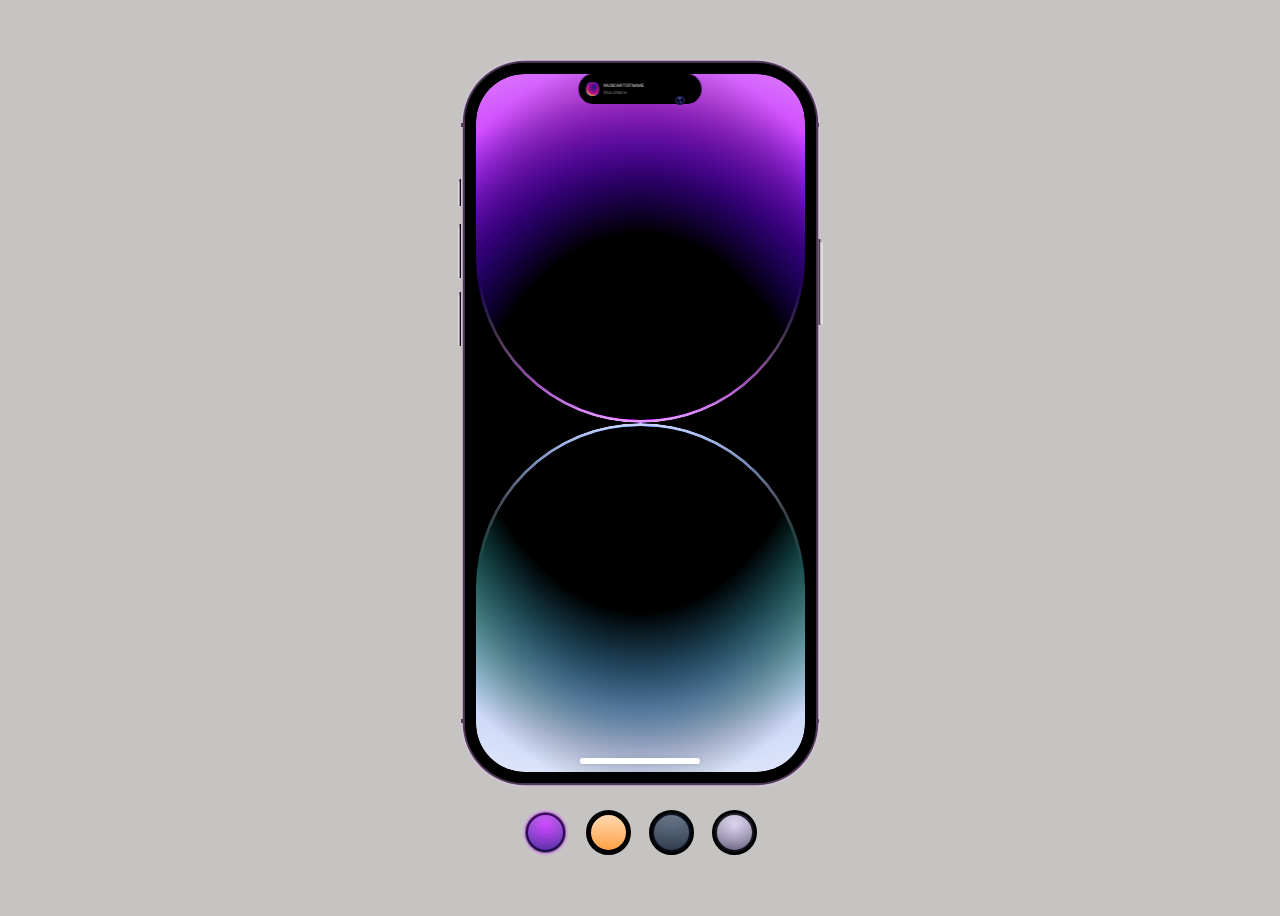
<file: iphone/index.html>
<!DOCTYPE html>
<html lang="pt-BR">
<head>
    <meta charset="UTF-8">
    <meta name="viewport" content="width=device-width, initial-scale=1.0">
    <link rel="stylesheet" href="style.css">
    <title>iPhone 14 Dynamic Island</title>
</head>
<body>
    <input type="radio" name="theme" id="deep-purple" aria-label="Tema Deep Purple" checked="checked">
    <input type="radio" name="theme" id="gold" aria-label="Tema Gold">
    <input type="radio" name="theme" id="space-black" aria-label="Tema Space Black">
    <input type="radio" name="theme" id="silver" aria-label="Tema Silver">

    <div class="phone">
        <div class="buttons">
            <div class="left">
                <div class="button"></div>
                <div class="button"></div>
                <div class="button"></div>
            </div>
            <div class="right">
                <div class="button"></div>
            </div>
        </div>
        <div class="camera"></div>
        <div class="screen-container">
            <div class="bg">
                <div class="deep-purple">
                    <div class="section">
                        <div class="glow"></div>
                    </div>
                    <div class="section">
                        <div class="glow"></div>
                    </div>
                </div>
                <div class="gold">
                    <div class="section">
                        <div class="glow"></div>
                    </div>
                    <div class="section">
                        <div class="glow"></div>
                    </div>
                </div>
                <div class="space-black">
                    <div class="section">
                        <div class="glow"></div>
                    </div>
                    <div class="section">
                        <div class="glow"></div>
                    </div>
                </div>
                <div class="silver">
                    <div class="section">
                        <div class="glow"></div>
                    </div>
                    <div class="section">
                        <div class="glow"></div>
                    </div>
                </div>
            </div>
        </div>

        <div class="notch-container" tabindex="0">
            <div class="notch">
                <div class="content">
                    <div class="left">
                        <div class="title"></div>
                        <div class="text"></div>
                    </div>
                    <div class="right">
                        <div class="bar">
                            <div class="duration"></div>
                        </div>
                    </div>
                </div>
            </div>
            <div class="notch-blur"></div>
        </div>
    </div>
    
    <div class="pallette">
        <label for="deep-purple" class="swatch"></label>
        <label for="gold" class="swatch"></label>
        <label for="space-black" class="swatch"></label>
        <label for="silver" class="swatch"></label>
    </div>
    
</body>
</html>
</file>
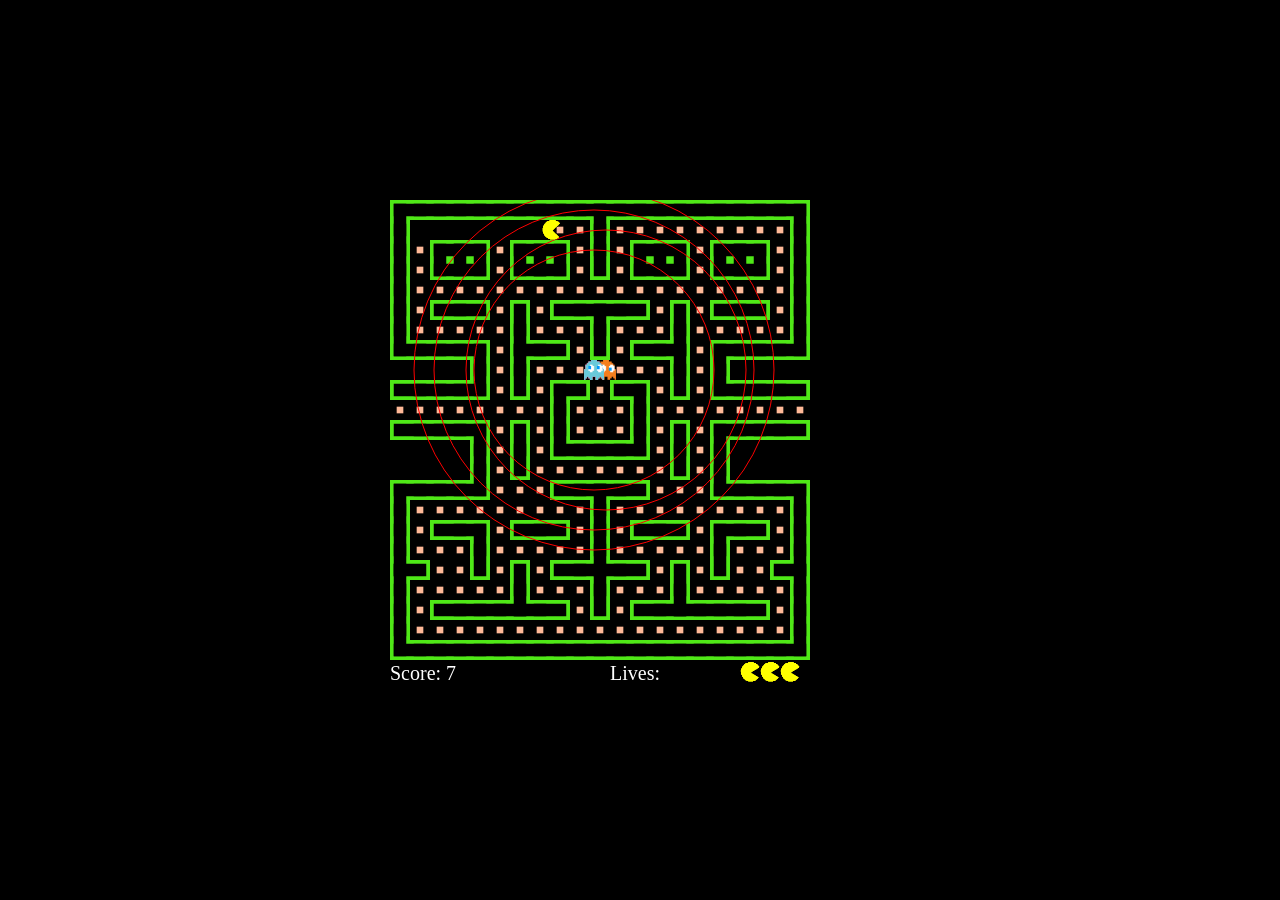
<file: Jogo Pec-Men/index.html>
<!DOCTYPE html>
<html lang="en">

<head>
    <meta charset="UTF-8">
    <meta http-equiv="X-UA-Compatible" content="IE=edge">
    <meta name="viewport" content="width=device-width, initial-scale=1.0">
    <title>Pacman</title>
</head>

<body style="margin: 0; min-height: 100vh; display: flex; align-items: center; justify-content: center; background-color: black;">
    <canvas id="canvas" width="500" height="500"></canvas>
    <div style="display:none;">
        <img id="animation" src="animations.gif" width="140" height="20">
        <img id="ghosts" src="ghost.png" width="140" height="20">
    </div>
    <script src="ghost.js"></script>
    <script src="pacman.js"></script>
    <script src="game.js"></script>
</body>

</html>
</file>
<file: iphone/style.css>
@charset "UTF-8";
@import url('https://fonts.googleapis.com/css2?family=Inter&display=swap');

:root{
    --size: max(5px, 1vmin);
    --height: 80em;
    --pad: 1.25em;
    --border-radius: 6.666em;
    --gutter: calc(var(--pad) * 2);
    --button-width: 0.333em;
    --notch-height: 3.33em;
    --notch-width: 33.3%;
    --notch-radius: calc(var(--border-radius) - (var(--pad) * 2));
    --notch-duration: 0.333s;
    --ease: cubic-bezier(.666, 0, .4, 1);
    --ease-spring: cubic-bezier(.666, 0, .4, 1.2);
    --ease-out: cubic-bezier(.15, 0, .333, 1);
    --border-width: 0.4em;
    --deep-purple: 284;
    --gold: 30;
    --space-black: 215;
    --silver: 254;
    --c-h: var(--deep-purple);
    --c-s: 100%;
    --c-l: 50%;
}

@-webkit-keyframes appear{
    to{
        transform: scale3d(1, 1, 1);
        opacity: 1;
    }
}

@keyframes appear{
    to{
        transform: scale3d(1, 1, 1);
        opacity: 1;
    }
}

body{
    background: #a19b9b99;
    display: flex;
    flex-direction: column;
    gap: 3em;
    align-items: center;
    justify-content: center;
    min-height: 100vh;
    font-family: 'Inter';
    font-size: var(--size);
}

.phone{
    position: relative;
    z-index: 1;
    aspect-ratio: 37/76;
    background: black;
    height: var(--height);
    border-radius: var(--border-radius);
    box-shadow: 0 0 0.1em 0.25em hsl(var(--c-h), 20%, 25%), 0 0 0 var(--border-width) hsl(var(--c-h), 30%, 85%);
    box-sizing: border-box;
    opacity: 0;
    transform: scale3d(1.1, 1.1, 1);
    -webkit-animation: appear 1s var(--ease-out) forwards;
    animation: appear 1s var(--ease-out) forwards;
    -webkit-backface-visibility: hidden;
    backface-visibility: hidden;
}

.phone::before{
    content: "";
    position: absolute;
    top: var(--border-radius);
    right: calc(var(--border-width) * -1);
    bottom: var(--border-radius);
    left: calc(var(--border-width) * -1);
    border: 0.5em solid hsl(var(--c-h), 20%, 30%);
    border-left-width: 0;
    border-right-width: 0;
}

.buttons{
    position: absolute;
    inset: calc(var(--border-width) * -1);
    pointer-events: none;
}

.buttons .left, .buttons .right{
    position: absolute;
    width: var(--border-width);
    display: flex;
    flex-direction: column;
    align-items: stretch;
    gap: 1.5em;
}

.buttons .left{
    right: 100%;
    top: calc(var(--border-radius) * 2);
}

.buttons .left .button:nth-child(1){
    height: 3em;
    margin-bottom: 0.5em;
}

.buttons .right{
    left: 100%;
    transform: scale3d(-1, 1, 1);
    top: calc(var(--border-radius) * 3);
}

.buttons .right .button{
    height: 9.5em;
}

.buttons .button{
    background: hsl(var(--c-h), 20%, 95%);
    height: 6em;
    box-shadow: inset -0.15em 0 0.1em black, inset 0 0 0.1em hsl(var(--c-h), 30%, 90%), inset 0 0 0.2em 0.1em hsl(var(--c-h), 30%, 90%), inset 0 -0.2em 0.1em hsl(var(--c-h), 30%, 90%), inset -0.1em 0.333em 0.1em rgba(0, 0, 0, 0.5);
    border-top-left-radius: 0.2em;
    border-bottom-left-radius: 0.2em;
}

.screen-container{
    position: absolute;
    inset: 0;
    border-radius: var(--border-radius);
    border: var(--pad) solid black;
    display: flex;
    flex-direction: column;
    gap: calc(var(--pad) * 2);
}

.screen-container::before{
    content: "";
    position: absolute;
    z-index: 2;
    background: white;
    width: 36.6%;
    bottom: calc(var(--pad) * 0.75);
    left: 50%;
    transform: translateX(-50%);
    height: calc(var(--pad) * 0.5);
    border-radius: calc(var(--pad) * 0.25);
    filter: drop-shadow(0 0.1em 0.25em rgba(0, 0, 0, 0.1));
}

.bg{
    position: absolute;
    inset: 0;
    background: black;
    border-radius: calc(var(--border-radius) - var(--pad));
    overflow: hidden;
}

.bg>*{
    position: absolute;
    inset: 0;
    display: flex;
    flex-direction: column;
    opacity: 0;
    transition: opacity 1s var(--ease-out) 0.5s;
}

.bg .section{
    --g-h: var(--c-h);
    --g-s: var(--c-s);
    --g-l: var(--c-l);
    flex-grow: 1;
    position: relative;
    overflow: hidden;
    border-radius: calc(var(--border-radius) - var(--pad));
    border-bottom-left-radius: 20em;
    border-bottom-right-radius: 20em;
}

.bg .section:before{
    content: "";
    position: absolute;
    inset: 0;
    border-radius: inherit;
    background: radial-gradient(85% 125% at 50% 140%, black 66.6%, transparent), radial-gradient(120% 120% at 50% 145%, hsl(calc(var(--g-h) - 45), 100%, 50%) 50%, transparent), radial-gradient(150% 100% at 50% 80%, transparent 35%, hsl(calc(var(--g-h) + 50), 100%, 99%));
    background-color: hsl(var(--g-h), var(--g-s), var(--g-l));
    transform: scale3d(1.1, 1.25, 1);
    transform-origin: bottom;
    transition: transform 1s var(--ease-out) 0.5s;
}

.bg .section:after{
    content: "";
    position: absolute;
    inset: 0;
    border: var(--border-width) solid rgba(255, 255, 255, 0.8);
    border-radius: inherit;
    filter: blur(0.05em);
    -webkit-mask-image: radial-gradient(100% 100% at 50% 70%, black 30%, transparent 50%);
    mask-image: radial-gradient(100% 100% at 50% 70%, black 30%, transparent 50%);
}

.bg .section .glow{
    position: absolute;
    inset: 0;
    border-radius: inherit;
    mix-blend-mode: overlay;
    z-index: 1;
    background: radial-gradient(80% 150% at 50% 100%, hsl(var(--g-h), 100%, var(--g-l)), transparent 70%);
}

.bg .section:last-of-type{
    --g-h: calc(var(--c-h) - var(--g-hue-adjust, 0));
    --g-s: calc(var(--c-s) - 25%);
    --g-l: calc(var(--c-l) + 20%);
    transform: scale3d(1, -1, 1) translateZ(1px);
}

.bg .section:last-of-type:before{
    background: radial-gradient(85% 125% at 50% 140%, black 66.6%, transparent), radial-gradient(120% 120% at 50% 145%, hsl(calc(var(--g-h) - var(--g-hue-adjust-2, var(--g-hue-adjust, 0))), 100%, 50%) 50%, transparent), radial-gradient(150% 100% at 50% 95%, transparent 15%, hsl(calc(var(--g-h) + 5), 100%, var(--g-lightness, 100%)));
    background-color: hsl(var(--g-h), var(--g-s), var(--g-l));
}

.notch-container{
    position: absolute;
    z-index: 3;
    top: var(--pad);
    right: var(--pad);
    left: var(--pad);
    display: flex;
    justify-content: center;
    height: 100%;
    max-height: calc(var(--notch-radius) * 2);
    pointer-events: none;
    outline: none;
    transition: var(--notch-duration) var(--ease);
    transition-property: max-height, max-width, filter, transform;
    will-change: max-width, max-height, filter;
}

.notch-container:hover, .notch-container:focus-within{
    --shadow-opacity: 0.5;
    transition-timing-function: var(--ease-spring);
}

.notch-container:hover .content, .notch-container:focus-within .content{
    --content-padding: 2em;
}

.notch-container:hover .content .text, .notch-container:focus-within .content .text{
    opacity: 1;
}

.notch-container:hover .notch, .notch-container:focus-within .notch{
    max-width: 100%;
    max-height: 100%;
    pointer-events: all;
    transform: scale3d(1, 1, 1);
}

.notch-container:hover .notch-blur, .notch-container:focus-within .notch-blur{
    opacity: 1;
    max-height: calc(var(--notch-radius) * 2.75 + var(--pad));
}

.notch-container:focus-within{
    max-height: calc(var(--notch-radius) * 3);
    --bar-height: 1em;
    --bar-opacity: 1;
}

.notch-container:focus-within .left, .notch-container:focus-within .right{
    max-height: calc(100% - var(--bar-height, 0%) - var(--content-gap));
}

.notch-container:focus-within .notch-blur{
    max-height: calc(var(--notch-radius) * 5);
    opacity: 1;
}

.notch-blur{
    position: absolute;
    z-index: 2;
    top: calc(var(--pad) - 3px);
    right: calc(var(--pad) - 3px);
    left: calc(var(--pad) - 3px);
    height: 100%;
    max-height: calc(var(--notch-radius) * 1.5);
    -webkit-backdrop-filter: blur(0.2em);
    backdrop-filter: blur(0.2em);
    -webkit-mask-image: linear-gradient(to bottom, black calc(100% - var(--notch-radius)), transparent);
    mask-image: linear-gradient(to bottom, black calc(100% - var(--notch-radius)), transparent);
    opacity: 0;
    transition: var(--notch-duration) var(--ease);
    border-radius: calc(var(--border-radius) - var(--pad));
    transition-property: max-height, max-width, filter, transform;
    will-change: max-width, max-height, filter;
}

.notch{
    position: relative;
    background: black;
    border-radius: var(--notch-radius);
    pointer-events: all;
    overflow: hidden;
    color: white;
    display: flex;
    cursor: pointer;
    width: 100%;
    transition: inherit;
    transition-property: inherit;
    will-change: inherit;
    filter: drop-shadow(0 1em 2em hsla(0 0% 0%/var(--shadow-opacity, 0)));
    transform: scale3d(0.375, 0.4, 1);
    transform-origin: top;
}

.content{
    --content-padding: 1.75em;
    --duration-height: 0.5em;
    --content-gap: 1em;
    width: 100%;
    display: flex;
    flex-wrap: wrap;
    align-items: stretch;
    justify-content: stretch;
    padding: var(--content-padding);
    gap: var(--content-gap);
    font-size: 125%;
    transition-property: padding;
    will-change: padding;
}

.content .left, .content .right{
    height: 100%;
    max-height: calc(100% - var(--bar-height, 0%));
    display: flex;
    align-items: center;
    gap: 1em;
}

.content, .content .left, .content .right, .content .bar, .content .text{
    transition: var(--notch-duration) var(--ease-out);
}

.content .left, .content .right, .content .bar{
    transition-property: max-height, opacity;
    will-change: max-height;
}

.content .left{
    flex-grow: 2;
}

.content .text{
    display: flex;
    flex-direction: column;
    gap: 0.333em;
    transition-property: opacity;
    opacity: 1;
}

.content .text:before{
    content: "MusicArtistName";
    order: 1;
    text-transform: uppercase;
}

.content .text:after{
    order: 2;
    content: "MusicName";
    opacity: 0.5;
}

.content .right{
    flex-grow: 1;
}

.content .title{
    background: #1a1ab3;
    height: 100%;
    aspect-ratio: 1;
    border-radius: 33.3%;
    position: relative;
}

.content .title:before{
    content: "";
    position: absolute;
    inset: 0;
    border-radius: 50%;
    background: radial-gradient(50% 50% at 55% 40%, #131386, #cd1385 75%, transparent) center/133.3% 133.3%;
    background-color: yellow;
    filter: blur(0.05em);
}

.content .bar{
    display: flex;
    align-items: center;
    gap: 1em;
    flex-basis: 100%;
    max-height: var(--bar-height, 0%);
    color: rgba(255, 255, 255, 0.5);
    opacity: var(--bar-opacity, 0);
}

.content .bar .duration{
    position: relative;
    height: var(--duration-height);
    background: rgba(255, 255, 255, 0.25);
    border-radius: calc(var(--duration-height) * 0.5);
    overflow: hidden;
    flex-grow: 1;
}

.content .bar .duration::before{
    content: "";
    height: 100%;
    background: white;
    width: 25%;
    position: absolute;
}

.content .bar::before{
    content: "1:20";
}

.content .bar:after{
    content: "1.48";
}

.camera{
    display: flex;
    justify-content: center;
    align-items: center;
    height: var(--notch-height);
    aspect-ratio: 1/1;
    border-radius: 50%;
    pointer-events: none;
    position: absolute;
    z-index: 4;
    top: calc(var(--pad) *2);
    right: calc(50% - calc(var(--notch-width) * 0.5));
    margin-right: calc(var(--pad) * 0.333);
}

.camera::before{
    content: "";
    height: 33.3%;
    aspect-ratio: 1;
    border-radius: inherit;
    box-shadow: inset 0 0 0.25em #4c4da4;
    background: radial-gradient(#6667ac, transparent 50%) no-repeat 33.3% 10%/75% 50%, radial-gradient(#454680, transparent 50%) no-repeat 60% 85%/50% 50%;
    background-color: #080928;
}

.pallette{
    display: flex;
    gap: 2em;
    margin-bottom: -0.25em;
}

input[type=radio]{
    display: none;
}

.swatch{
    --swatch-size: 5em;
    width: var(--swatch-size);
    height: var(--swatch-size);
    border-radius: 50%;
    position: relative;
    cursor: pointer;
    border: var(--border-width) solid black;
    box-sizing: border-box;
    transition: 0.333s var(--ease-out);
    transition-property: border-color, transform;
    background: radial-gradient(100% 100% at 50% 30%, var(--swatch-s1), var(--swatch-s2));
    opacity: 0;
    transform: translate3d(0, 20%, 0) scale3d(0.75, 0.75, 1);
    -webkit-animation: appear 0.333s var(--ease-out) forwards 0.75s;
    animation: appear 0.333s var(--ease-out) forwards 0.75s;
}

.swatch:nth-child(1){
    -webkit-animation-delay: 0.8s;
    animation-delay: 0.8s;
    transform-origin: 80% 200%;
}

.swatch:nth-child(2){
    -webkit-animation-delay: 0.8s;
    animation-delay: 0.8s;
    transform-origin: 60% 200%;
}

.swatch:nth-child(3){
    -webkit-animation-delay: 0.85s;
    animation-delay: 0.85s;
    transform-origin: 40% 200%;
}

.swatch:nth-child(4){
    -webkit-animation-delay: 0.9s;
    animation-delay: 0.9s;
    transform-origin: 20% 200%;
}

.swatch:before{
    content: "";
    position: absolute;
    inset: -1px;
    border-radius: inherit;
    border: var(--border-width) solid black;
    background: radial-gradient(400% 300% at 50% 225%, transparent 20%, white);
}

.swatch[for="deep-purple"] {
    --swatch-s1: hsl(var(--deep-purple), 100%, 50%);
    --swatch-s2: hsl(calc(var(--deep-purple) - 60), 100%, 20%);
}

.swatch[for="deep-purple"]:before{
    opacity: 0.5;
}

.swatch[for="gold"] {
    --swatch-s1: hsl(var(--gold), 100%, 50%);
    --swatch-s2: hsl(var(--gold), 100%, 50%);
}

.swatch[for="space-black"] {
    --swatch-s1: hsl(var(--space-black), 50%, 20%);
    --swatch-s2: hsl(var(--space-black), 50%, 10%);
}

.swatch[for="space-black"]:before{
    opacity: 0.5;
}

.swatch[for="silver"] {
    --swatch-s1: hsl(var(--silver), 50%, 80%);
    --swatch-s2: hsl(var(--silver), 50%, 10%);
}

.swatch[for="silver"]:before{
    opacity: 0.75;
}

.deep-purple{
    --c-h: var(--deep-purple);
    --g-hue-adjust: 60;
}

.gold{
    --c-h: var(--gold);
    --g-hue-adjust-2: -100;
}

.space-black{
    --c-h: var(--space-black);
    --g-hue-adjust: 190;
    --g-hue-adjust-2: -145;
    --g-lightness: 95%;
}

.silver{
    --c-h: var(--silver);
    --g-s: 10%;
    --g-hue-adjust: 30;
    --g-lightness: 95%;
}

.silver .glow{
    opacity: 0.25;
}

#deep-purple:checked~.phone .bg .deep-purple{
    opacity: 1;
    z-index: 1;
    transition-delay: 0s;
}

#deep-purple:checked~.phone .bg .deep-purple .section::before{
    transition-delay: 0s;
    animation: pulse 1s infinite alternate-reverse;
}

#deep-purple:checked~.pallette label[for=deep-purple]{
    border-color: hsl(var(--deep-purple), 50%, 75%);
}

#gold:checked~.phone .bg .gold{
    opacity: 1;
    z-index: 1;
    transition-delay: 0s;
}

#gold:checked~.phone .bg .gold .section::before{
    transition-delay: 0s;
    transform: scale3d(1, 1, 1) translate3d(0, 0, 0);
    animation: pulse 1s infinite alternate-reverse;
}

#gold:checked~.pallette label[for=gold]{
    border-color: hsl(var(--gold), 50%, 75%);
}

#space-black:checked~.phone .bg .space-black{
    opacity: 1;
    z-index: 1;
    transition-delay: 0s;
}

#space-black:checked~.phone .bg .space-black .section::before{
    transition-delay: 0s;
    transform: scale3d(1, 1, 1) translate3d(0, 0, 0);
    animation: pulse 1s infinite alternate-reverse;
}

#space-black:checked~.pallette label[for=space-black]{
    border-color: hsl(var(--space-black), 50%, 75%);
}

#silver:checked~.phone .bg .silver{
    opacity: 1;
    z-index: 1;
    transition-delay: 0s;
}

#silver:checked~.phone .bg .silver .section::before{
    transition-delay: 0s;
    transform: scale3d(1, 1, 1) translate3d(0, 0, 0);
    animation: pulse 1s infinite alternate-reverse;
}

#silver:checked~.pallette label[for=silver]{
    border-color: hsl(var(--silver), 50%, 75%);
}

@keyframes pulse{
    from{
        transform: scale3d(1, 1, 1);
    }
    to{
        transform: scale3d(1.05, 1.05, 1);
    }
}

.bg .section::before{
    will-change: transform;
}
</file>
